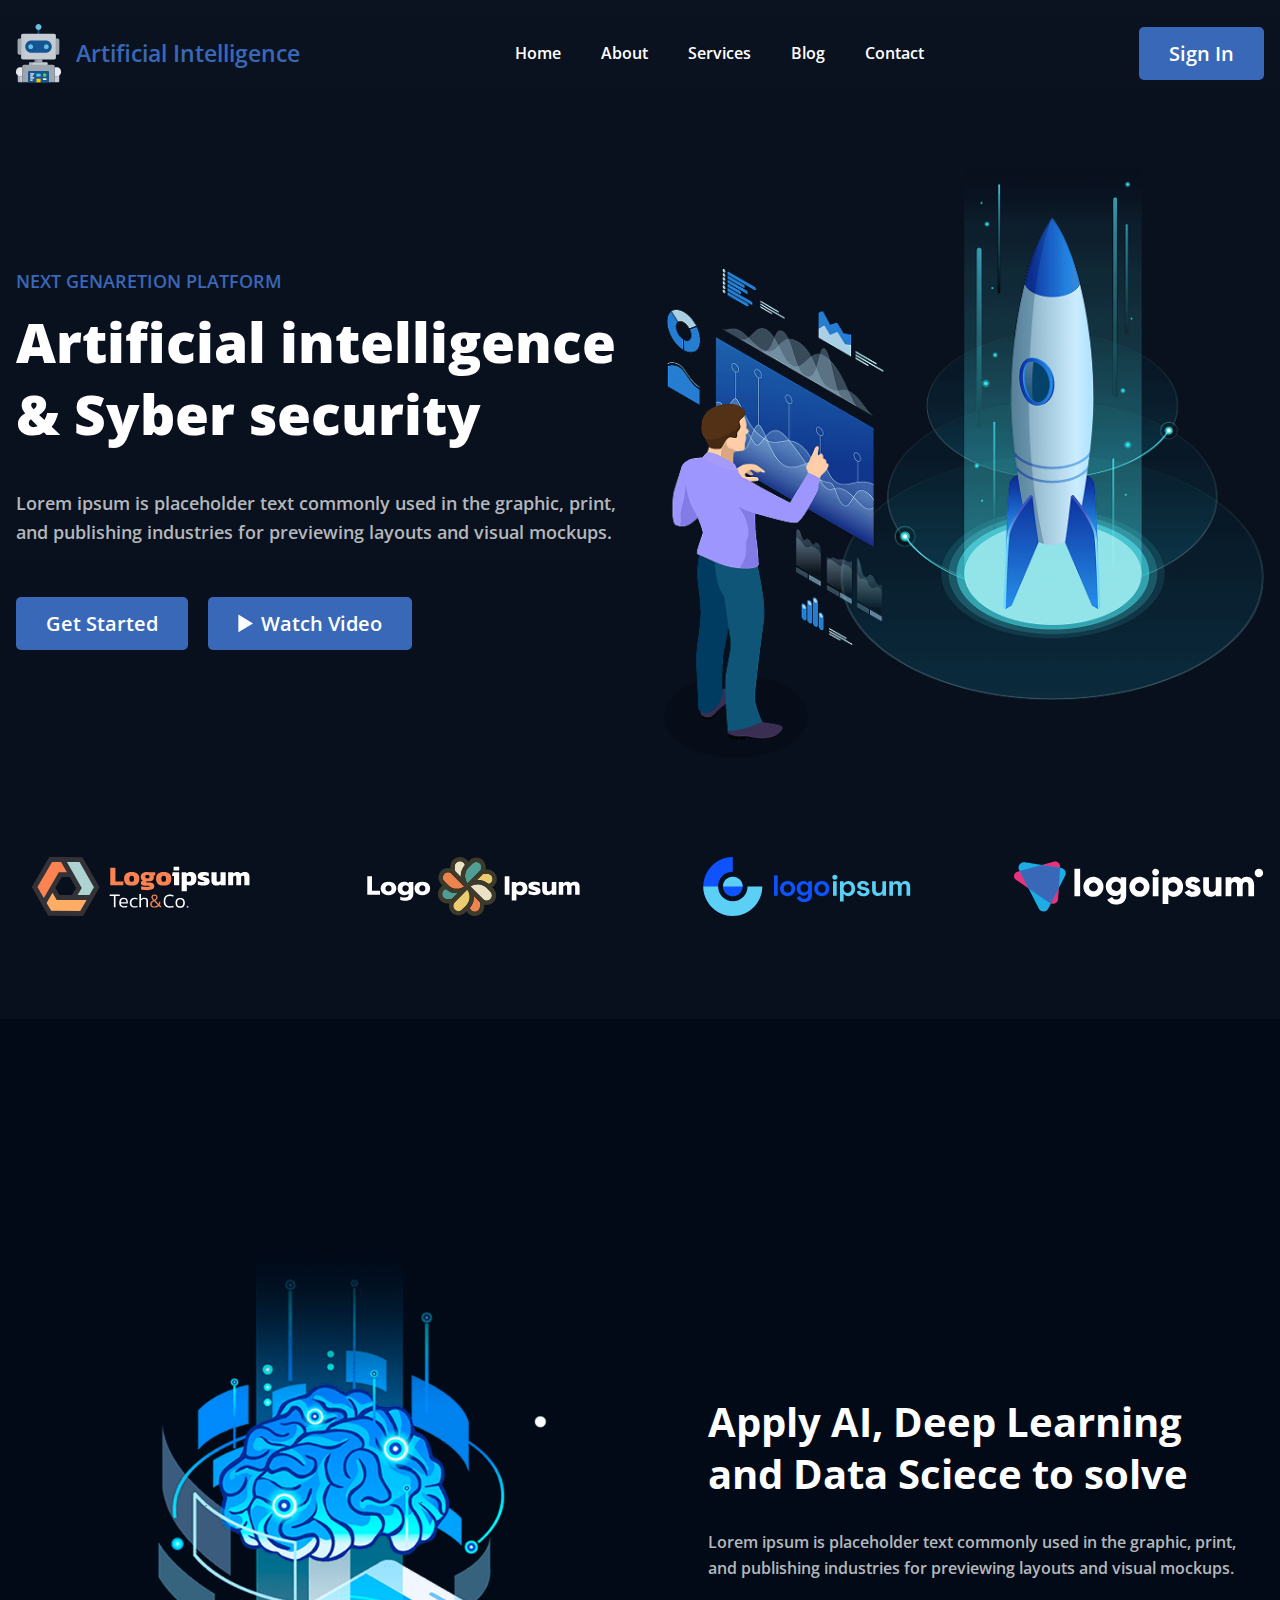
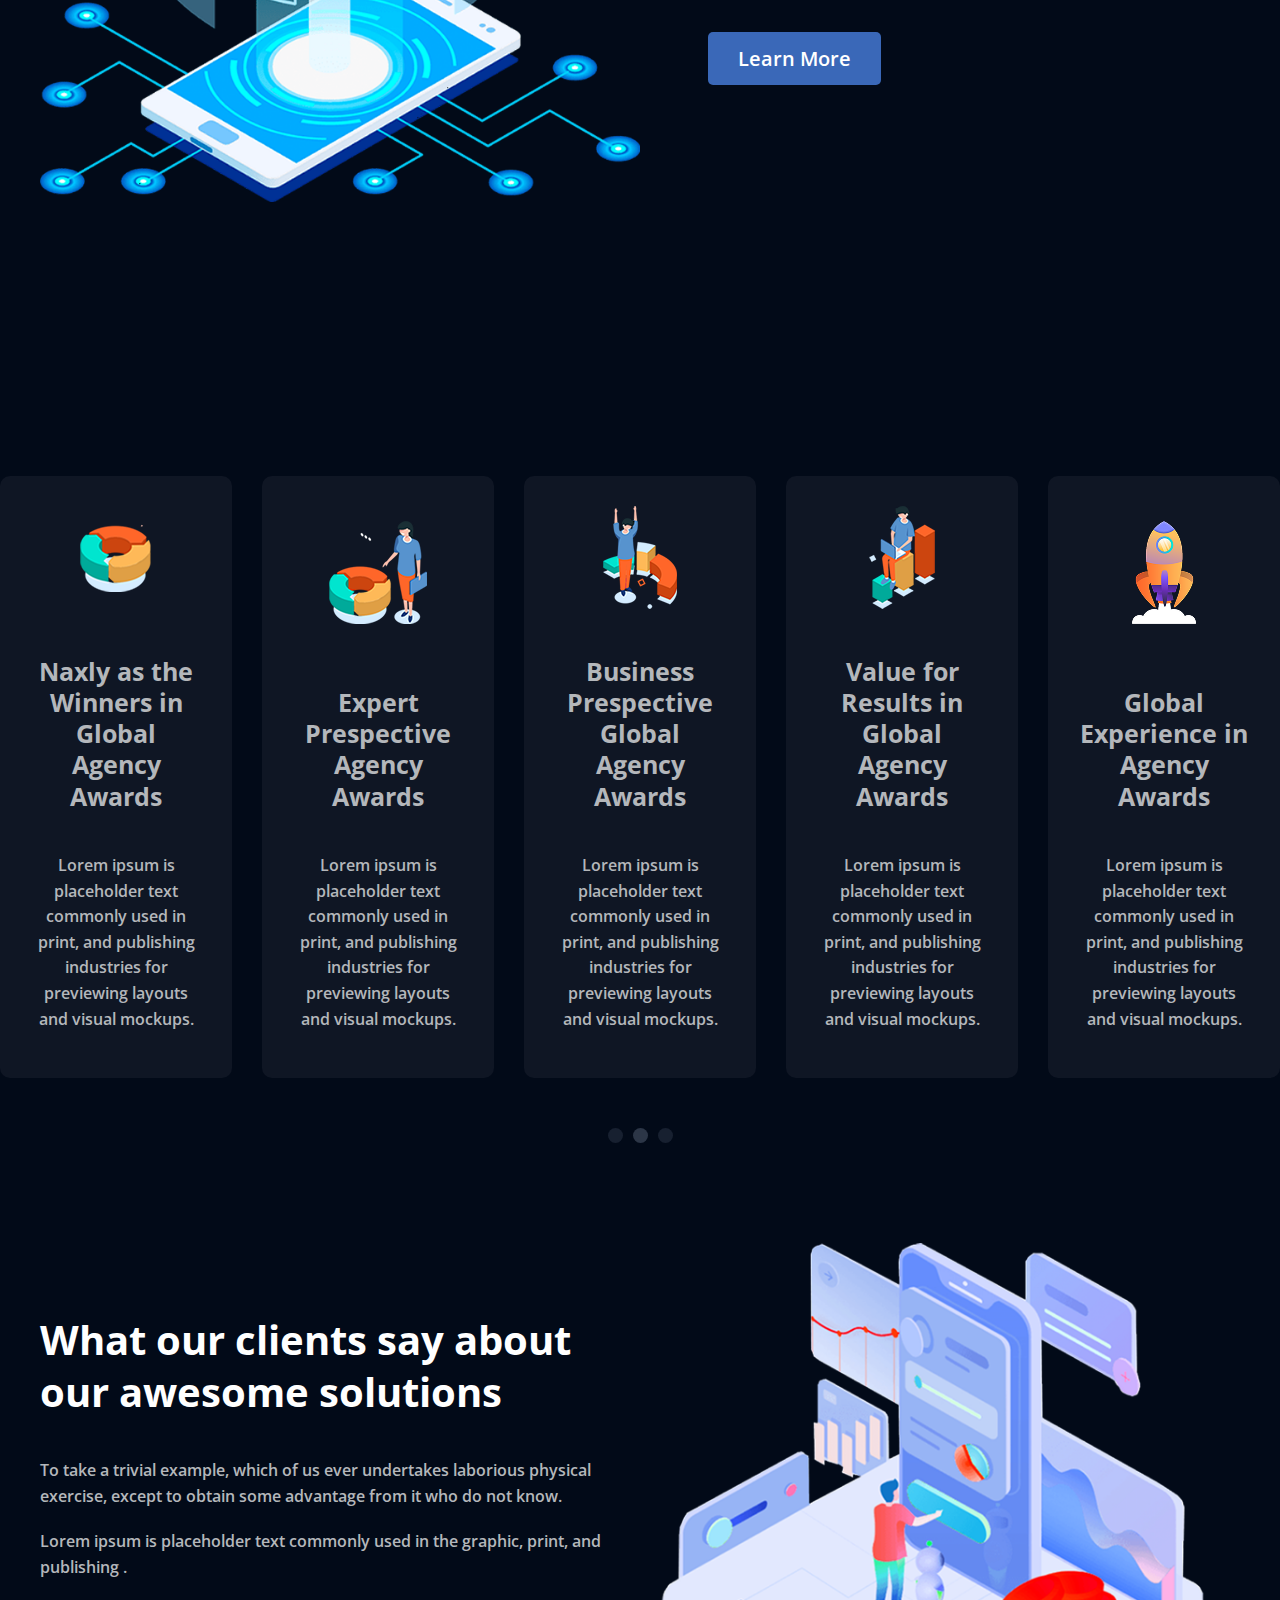
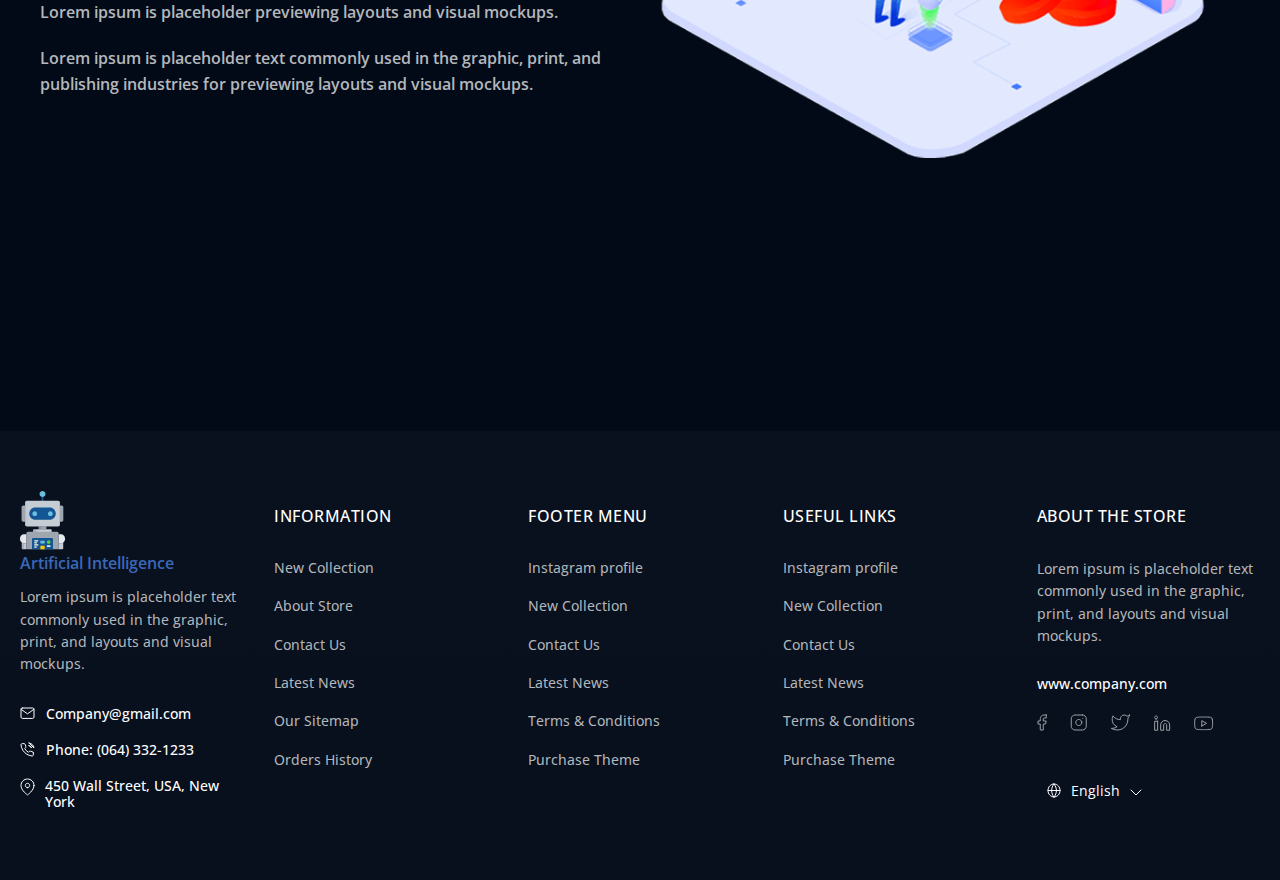
<file: index.html>
<!DOCTYPE html>
<html lang="en">
  <head>
    <meta charset="UTF-8" />
    <meta name="viewport" content="width=device-width, initial-scale=1.0" />
    <title>Artificial intelligence & Syber security</title>
    <link rel="stylesheet" href="css/style.css" />
  </head>
  <body>
    <nav>
      <div class="container">
        <div class="nav__logo">
          <img src="./svg/robotLogo.svg" alt="Robot Logo" />
          <h3>Artificial Intelligence</h3>
        </div>
        <div class="nav__menu">
          <button class="nav__mobile_btn">
            <svg viewBox="0 0 24 24" width="32" height="32">
              <path
                d="M7,0H4A4,4,0,0,0,0,4V7a4,4,0,0,0,4,4H7a4,4,0,0,0,4-4V4A4,4,0,0,0,7,0ZM9,7A2,2,0,0,1,7,9H4A2,2,0,0,1,2,7V4A2,2,0,0,1,4,2H7A2,2,0,0,1,9,4Z"
              />
              <path
                d="M20,0H17a4,4,0,0,0-4,4V7a4,4,0,0,0,4,4h3a4,4,0,0,0,4-4V4A4,4,0,0,0,20,0Zm2,7a2,2,0,0,1-2,2H17a2,2,0,0,1-2-2V4a2,2,0,0,1,2-2h3a2,2,0,0,1,2,2Z"
              />
              <path
                d="M7,13H4a4,4,0,0,0-4,4v3a4,4,0,0,0,4,4H7a4,4,0,0,0,4-4V17A4,4,0,0,0,7,13Zm2,7a2,2,0,0,1-2,2H4a2,2,0,0,1-2-2V17a2,2,0,0,1,2-2H7a2,2,0,0,1,2,2Z"
              />
              <path
                d="M20,13H17a4,4,0,0,0-4,4v3a4,4,0,0,0,4,4h3a4,4,0,0,0,4-4V17A4,4,0,0,0,20,13Zm2,7a2,2,0,0,1-2,2H17a2,2,0,0,1-2-2V17a2,2,0,0,1,2-2h3a2,2,0,0,1,2,2Z"
              />
            </svg>
          </button>
          <ul>
            <li>
              <a href="#">Home</a>
            </li>
            <li>
              <a href="#">About</a>
            </li>
            <li>
              <a href="#">Services</a>
            </li>
            <li>
              <a href="#">Blog</a>
            </li>
            <li>
              <a href="#">Contact</a>
            </li>
          </ul>
        </div>
        <div class="nav__sign_in">
          <button class="btn">Sign In</button>
        </div>
      </div>
    </nav>
    <header>
      <div class="container">
        <div class="header__content">
          <h4>Next genaretion platform</h4>
          <h1>Artificial intelligence & Syber security</h1>
          <p>
            Lorem ipsum is placeholder text commonly used in the graphic, print,
            and publishing industries for previewing layouts and visual mockups.
          </p>
          <div class="header__content-btns">
            <button class="btn">Get Started</button>
            <button class="btn">
              <svg viewBox="0 0 20 25" fill="none">
                <path
                  d="M20 12.5L0.500001 24.1913L0.500002 0.808657L20 12.5Z"
                  fill="white"
                />
              </svg>
              Watch Video
            </button>
          </div>
        </div>
        <div class="header__img">
          <img src="img/header-img.png" alt="header-img" />
        </div>
        <div class="header__partners">
          <div class="header__partners-item">
            <svg width="218" height="59" viewBox="0 0 218 59" fill="none">
              <path
                d="M17.9567 56.3024L11.9975 45.9807L20.743 30.8745L26.3004 40.501L59.1069 40.4833L49.7979 56.4449L17.9567 56.3024Z"
                fill="#FFAD64"
              />
              <path
                d="M64.9648 30.2346L59.0056 40.5562L41.5506 40.5356L47.1086 30.9094L30.6901 2.50696L49.1677 2.58803L64.9648 30.2346Z"
                fill="#ADD4D3"
              />
              <path
                d="M18.8748 2.45129H30.7932L39.5028 17.5783L28.3871 17.5779L11.9993 45.998L2.83063 29.9554L18.8748 2.45129Z"
                fill="#FB8351"
              />
              <path
                fill-rule="evenodd"
                clip-rule="evenodd"
                d="M32.2463 0.0616566L32.2108 0H17.4668L0 29.9431L11.99 50.9223L12.0047 50.8969L16.5374 58.7478L51.2023 58.9029L63.3759 38.0295H63.2949L67.792 30.2404L50.5939 0.142154L32.2463 0.0616566ZM43.6518 20.0302H43.7437L35.0767 4.97739L47.7413 5.03291L62.1375 30.2277L57.6314 38.0327L45.8226 38.0389L49.9399 30.9081L43.6518 20.0302ZM29.2438 4.90318L35.1536 15.1267L26.9712 15.1264L12.9627 39.4199L12.0072 41.0706L5.6619 29.9681L20.2831 4.90318H29.2438ZM23.5619 30.8543L29.8037 20.0297L37.9881 20.03L44.2772 30.9095L40.159 38.0421L27.7154 38.0488L23.5619 30.8543ZM14.8338 45.9906L17.2085 41.8725L20.7398 35.7729L24.8853 42.9535L37.327 42.9468L37.3069 42.9816L54.7996 43.0023L48.3932 53.987L19.3756 53.8572L14.8338 45.9906Z"
                fill="#333237"
              />
              <path
                d="M82.0711 50.3734V38.8959H77.829V37.6074H87.9388V38.8959H83.6965V50.3734H82.0711Z"
                fill="white"
              />
              <path
                d="M92.4557 50.5722C90.7773 50.5722 89.5219 50.1691 88.6893 49.363C87.8567 48.5569 87.4405 47.3146 87.4405 45.6362C87.4405 44.1297 87.7973 42.947 88.5109 42.0879C89.2377 41.2157 90.3809 40.7795 91.9403 40.7795C92.8653 40.7795 93.6252 40.9514 94.2199 41.2951C94.8278 41.6253 95.2772 42.0879 95.568 42.6826C95.8718 43.2641 96.0238 43.9249 96.0238 44.6649V46.4292H89.066C89.1188 47.1428 89.2708 47.7044 89.5218 48.1142C89.7862 48.5238 90.176 48.8211 90.6915 49.0062C91.22 49.1779 91.9139 49.2638 92.7728 49.2638C93.7375 49.2638 94.623 49.0987 95.4291 48.7683V50.037C95.0195 50.2088 94.5569 50.341 94.0415 50.4335C93.5393 50.526 93.0108 50.5722 92.4557 50.5722ZM89.066 45.2597H94.5767V44.4865C94.5767 43.72 94.3719 43.1319 93.9622 42.7223C93.5658 42.2994 92.905 42.0879 91.9799 42.0879C90.8566 42.0879 90.0902 42.3522 89.6804 42.8809C89.2708 43.4094 89.066 44.2024 89.066 45.2597Z"
                fill="white"
              />
              <path
                d="M102.847 50.5722C101.208 50.5722 99.992 50.1493 99.1992 49.3035C98.4062 48.4446 98.0097 47.2353 98.0097 45.6759C98.0097 44.024 98.459 42.795 99.3577 41.9889C100.256 41.1827 101.466 40.7795 102.985 40.7795C103.607 40.7795 104.122 40.8258 104.532 40.9184C104.941 40.9976 105.338 41.1298 105.721 41.3148V42.6033C105.007 42.2597 104.195 42.0879 103.283 42.0879C102.12 42.0879 101.221 42.3655 100.587 42.9206C99.9523 43.4623 99.6352 44.3808 99.6352 45.6759C99.6352 46.9181 99.9128 47.83 100.468 48.4115C101.023 48.9798 101.941 49.2638 103.223 49.2638C104.135 49.2638 104.974 49.0921 105.741 48.7485V50.0568C105.331 50.2287 104.888 50.3541 104.413 50.4335C103.95 50.526 103.428 50.5722 102.847 50.5722Z"
                fill="white"
              />
              <path
                d="M107.563 50.3734V37.0126H109.188V41.9883C109.625 41.6315 110.133 41.3408 110.715 41.1161C111.31 40.8913 111.997 40.779 112.776 40.779C113.913 40.779 114.765 41.0566 115.334 41.6117C115.902 42.1667 116.186 43.0389 116.186 44.2282V50.3734H114.561V44.2878C114.561 43.4684 114.376 42.9002 114.006 42.5829C113.649 42.2526 113.054 42.0874 112.221 42.0874C111.693 42.0874 111.144 42.2063 110.576 42.4442C110.021 42.6688 109.559 42.9663 109.188 43.3362V50.3734H107.563Z"
                fill="white"
              />
              <path
                d="M122.669 50.5721C121.347 50.5721 120.29 50.2813 119.497 49.6997C118.704 49.1183 118.308 48.3386 118.308 47.3606C118.308 46.462 118.585 45.6889 119.14 45.0413C119.695 44.3938 120.455 43.8189 121.42 43.3168C120.904 42.8014 120.468 42.319 120.112 41.8697C119.755 41.4204 119.576 40.8785 119.576 40.2442C119.576 39.4512 119.847 38.7838 120.389 38.2421C120.944 37.687 121.724 37.4095 122.728 37.4095C123.706 37.4095 124.466 37.6672 125.008 38.1825C125.549 38.6979 125.821 39.3851 125.821 40.2442C125.821 40.9578 125.629 41.5591 125.245 42.0481C124.862 42.5371 124.314 43.0326 123.6 43.5349L126.891 46.8849C127.115 46.3959 127.228 45.7748 127.228 45.0215V44.744H128.517V45.0215C128.517 45.537 128.457 46.0391 128.338 46.5281C128.22 47.0171 128.047 47.44 127.823 47.7968L129.607 49.6007L128.615 50.4927L127.029 48.9267C126.567 49.4949 125.966 49.9113 125.226 50.1756C124.486 50.4399 123.633 50.5721 122.669 50.5721ZM122.589 42.7419C123.211 42.3587 123.68 41.9953 123.997 41.6516C124.314 41.2948 124.473 40.8455 124.473 40.3037C124.473 39.8015 124.334 39.405 124.056 39.1143C123.792 38.8104 123.349 38.6584 122.728 38.6584C122.094 38.6584 121.631 38.817 121.341 39.1341C121.063 39.4512 120.924 39.8412 120.924 40.3037C120.924 40.7266 121.07 41.1164 121.36 41.4732C121.664 41.83 122.074 42.2529 122.589 42.7419ZM122.669 49.4024C123.435 49.4024 124.089 49.2901 124.631 49.0655C125.186 48.8275 125.655 48.4774 126.039 48.0149L122.411 44.3079C121.552 44.7044 120.911 45.1338 120.488 45.5964C120.079 46.0457 119.874 46.6206 119.874 47.3211C119.874 48.0082 120.138 48.5303 120.667 48.8871C121.195 49.2306 121.863 49.4024 122.669 49.4024Z"
                fill="#FB8351"
              />
              <path
                d="M78.4695 28.341V10.6649H83.6296V24.3885H91.5893V28.341H78.4695Z"
                fill="#FB8351"
              />
              <path
                d="M99.8905 28.6157C97.2922 28.6157 95.3708 28.0392 94.1266 26.8864C92.9007 25.7336 92.2877 24.0502 92.2877 21.8361C92.2877 19.6404 92.9098 17.9661 94.1541 16.8133C95.3984 15.6422 97.3105 15.0566 99.8905 15.0566C102.489 15.0566 104.41 15.6422 105.654 16.8133C106.917 17.9661 107.548 19.6404 107.548 21.8361C107.548 24.0502 106.926 25.7336 105.682 26.8864C104.438 28.0392 102.507 28.6157 99.8905 28.6157ZM99.8905 24.8553C100.732 24.8553 101.336 24.6175 101.702 24.1417C102.086 23.666 102.278 22.8974 102.278 21.8361C102.278 20.7932 102.086 20.0337 101.702 19.558C101.336 19.0639 100.732 18.8169 99.8905 18.8169C99.0671 18.8169 98.4724 19.0639 98.1064 19.558C97.7405 20.0337 97.5575 20.7932 97.5575 21.8361C97.5575 22.8974 97.7405 23.666 98.1064 24.1417C98.4724 24.6175 99.0671 24.8553 99.8905 24.8553Z"
                fill="#FB8351"
              />
              <path
                d="M115.191 33.1719C114.55 33.1719 113.855 33.1445 113.105 33.0895C112.354 33.053 111.641 32.9798 110.964 32.87C110.305 32.7603 109.756 32.6321 109.317 32.4857V29.192C109.811 29.3567 110.378 29.494 111.019 29.6037C111.677 29.7135 112.345 29.7959 113.022 29.8508C113.699 29.9056 114.321 29.9332 114.889 29.9332C115.859 29.9332 116.618 29.8782 117.167 29.7685C117.734 29.677 118.018 29.5031 118.018 29.2469C118.018 29.0274 117.926 28.881 117.743 28.8078C117.56 28.7528 117.213 28.7254 116.7 28.7254H113.269C111.934 28.7254 110.9 28.515 110.168 28.0941C109.454 27.655 109.097 27.0054 109.097 26.1454C109.097 24.9376 109.765 24.096 111.101 23.6203C110.351 23.2359 109.802 22.7511 109.454 22.1655C109.106 21.58 108.933 20.8389 108.933 19.9423C108.933 18.2588 109.5 17.0237 110.634 16.2368C111.787 15.4501 113.443 15.0566 115.602 15.0566C116.06 15.0566 116.572 15.0932 117.139 15.1664C117.707 15.2213 118.118 15.2763 118.374 15.3311H123.48L123.37 18.4601H121.641C121.97 18.881 122.135 19.3933 122.135 19.9972C122.135 21.333 121.741 22.3943 120.955 23.1811C120.186 23.9496 118.969 24.3339 117.304 24.3339C117.066 24.3339 116.81 24.3248 116.535 24.3064C116.261 24.2698 116.005 24.2424 115.767 24.224C115.364 24.2607 115.017 24.3339 114.724 24.4437C114.431 24.5534 114.285 24.7364 114.285 24.9926C114.285 25.1756 114.367 25.3037 114.532 25.3768C114.697 25.4318 114.925 25.4592 115.218 25.4592H118.21C119.546 25.4592 120.598 25.7703 121.366 26.3924C122.135 27.0146 122.519 27.9294 122.519 29.1372C122.519 30.418 121.924 31.4061 120.735 32.1014C119.546 32.8151 117.698 33.1719 115.191 33.1719ZM115.63 21.5068C116.435 21.5068 116.993 21.3695 117.304 21.0951C117.615 20.8206 117.771 20.3632 117.771 19.7227C117.771 19.0822 117.615 18.6156 117.304 18.3229C116.993 18.0302 116.435 17.8837 115.63 17.8837C114.88 17.8837 114.331 18.0302 113.983 18.3229C113.654 18.5974 113.489 19.0639 113.489 19.7227C113.489 20.3449 113.644 20.8023 113.955 21.0951C114.285 21.3695 114.843 21.5068 115.63 21.5068Z"
                fill="#FB8351"
              />
              <path
                d="M131.895 28.6157C129.296 28.6157 127.375 28.0392 126.13 26.8864C124.904 25.7336 124.291 24.0502 124.291 21.8361C124.291 19.6404 124.914 17.9661 126.158 16.8133C127.402 15.6422 129.315 15.0566 131.895 15.0566C134.493 15.0566 136.414 15.6422 137.658 16.8133C138.922 17.9661 139.552 19.6404 139.552 21.8361C139.552 24.0502 138.93 25.7336 137.686 26.8864C136.441 28.0392 134.511 28.6157 131.895 28.6157ZM131.895 24.8553C132.736 24.8553 133.34 24.6175 133.706 24.1417C134.09 23.666 134.283 22.8974 134.283 21.8361C134.283 20.7932 134.09 20.0337 133.706 19.558C133.34 19.0639 132.736 18.8169 131.895 18.8169C131.072 18.8169 130.476 19.0639 130.11 19.558C129.744 20.0337 129.562 20.7932 129.562 21.8361C129.562 22.8974 129.744 23.666 130.11 24.1417C130.476 24.6175 131.072 24.8553 131.895 24.8553Z"
                fill="#FB8351"
              />
              <path
                d="M141.82 13.6014V9.86853H147.392V13.6014H141.82ZM142.231 28.3406V19.0909H140.339L140.777 15.3306H147.392V28.3406H142.231Z"
                fill="white"
              />
              <path
                d="M149.867 34.2697V15.3311H154.342L154.588 16.374C155.118 15.9532 155.695 15.633 156.317 15.4135C156.958 15.1755 157.698 15.0566 158.541 15.0566C160.48 15.0566 161.972 15.5506 163.015 16.5387C164.075 17.5085 164.606 19.1646 164.606 21.5067C164.606 23.8307 164.048 25.5963 162.932 26.8041C161.816 28.0118 160.279 28.6155 158.321 28.6155C157.022 28.6155 155.924 28.3686 155.027 27.8745V34.2697H149.867ZM157.003 24.8553C157.754 24.8553 158.331 24.59 158.733 24.0593C159.136 23.5287 159.337 22.7053 159.337 21.589C159.337 20.5095 159.144 19.7776 158.76 19.3933C158.394 19.009 157.827 18.8169 157.058 18.8169C156.29 18.8169 155.613 19.0731 155.027 19.5854V24.1966C155.321 24.4161 155.613 24.5808 155.906 24.6906C156.198 24.8003 156.564 24.8553 157.003 24.8553Z"
                fill="white"
              />
              <path
                d="M171.483 28.6155C170.367 28.6155 169.315 28.5333 168.327 28.3686C167.357 28.2222 166.589 28.0301 166.021 27.7921V24.0867C166.661 24.3796 167.421 24.6082 168.299 24.7729C169.196 24.9376 169.956 25.02 170.576 25.02C171.236 25.02 171.73 25.0017 172.059 24.965C172.408 24.9285 172.58 24.7729 172.58 24.4985C172.58 24.1875 172.279 23.9496 171.675 23.7848C171.072 23.6201 170.312 23.3822 169.398 23.0712C168.207 22.6503 167.319 22.1564 166.734 21.589C166.149 21.0218 165.857 20.1985 165.857 19.1187C165.857 17.8197 166.369 16.8224 167.394 16.1271C168.418 15.4135 170.028 15.0566 172.223 15.0566C173.066 15.0566 173.935 15.1206 174.831 15.2487C175.727 15.3768 176.432 15.5232 176.945 15.6879V19.311C176.395 19.0731 175.792 18.8992 175.134 18.7895C174.493 18.6796 173.908 18.6248 173.377 18.6248C172.792 18.6248 172.269 18.6522 171.812 18.7071C171.354 18.7619 171.126 18.9175 171.126 19.1737C171.126 19.4664 171.383 19.6769 171.895 19.805C172.425 19.9331 173.13 20.1344 174.008 20.4088C174.997 20.7016 175.764 21.0218 176.314 21.3695C176.881 21.7172 177.275 22.1379 177.494 22.6321C177.731 23.1262 177.851 23.739 177.851 24.4711C177.851 25.7886 177.31 26.8132 176.231 27.5451C175.169 28.2587 173.586 28.6155 171.483 28.6155Z"
                fill="white"
              />
              <path
                d="M184.501 28.6151C182.982 28.6151 181.793 28.1852 180.933 27.3252C180.074 26.4651 179.644 25.2026 179.644 23.5374V15.3307H184.803V23.1258C184.803 24.2601 185.38 24.8275 186.532 24.8275C186.953 24.8275 187.365 24.736 187.768 24.553C188.17 24.37 188.49 24.1413 188.728 23.8668V15.3307H193.888V28.3407H189.058L188.921 27.3526C188.409 27.7185 187.776 28.0205 187.027 28.2583C186.295 28.4962 185.453 28.6151 184.501 28.6151Z"
                fill="white"
              />
              <path
                d="M196.346 28.3411V15.3311H201.121L201.258 16.374C201.826 15.9898 202.457 15.6788 203.152 15.4409C203.866 15.1847 204.644 15.0566 205.486 15.0566C206.326 15.0566 206.986 15.1755 207.461 15.4135C207.938 15.6512 208.322 15.9989 208.614 16.4563C209.199 16.0356 209.859 15.697 210.591 15.4409C211.34 15.1847 212.219 15.0566 213.226 15.0566C214.744 15.0566 215.86 15.4591 216.574 16.2642C217.288 17.0511 217.644 18.2588 217.644 19.8873V28.3411H212.566V20.4912C212.566 19.9056 212.448 19.494 212.21 19.256C211.973 18.9998 211.579 18.8718 211.029 18.8718C210.316 18.8718 209.73 19.128 209.274 19.6403C209.309 19.8782 209.328 20.107 209.328 20.3265C209.328 20.5277 209.328 20.7565 209.328 21.0127V28.3411H204.552V20.4088C204.552 19.8782 204.461 19.494 204.278 19.256C204.094 18.9998 203.747 18.8718 203.235 18.8718C202.887 18.8718 202.548 18.9633 202.219 19.1463C201.889 19.3293 201.596 19.5488 201.341 19.805V28.3411H196.346Z"
                fill="white"
              />
              <path
                d="M138.011 50.736C136.636 50.736 135.493 50.4782 134.581 49.9628C133.683 49.4342 133.01 48.7007 132.56 47.7624C132.11 46.811 131.886 45.7009 131.886 44.4322C131.886 43.0446 132.098 41.8353 132.52 40.8046C132.943 39.7738 133.603 38.9808 134.503 38.4258C135.402 37.8576 136.563 37.5734 137.991 37.5734C138.731 37.5734 139.398 37.6262 139.993 37.732C140.601 37.8378 141.169 37.983 141.699 38.1682V39.5954C141.169 39.3972 140.608 39.2452 140.013 39.1394C139.418 39.0205 138.791 38.961 138.131 38.961C136.98 38.961 136.068 39.1791 135.395 39.6152C134.721 40.0513 134.238 40.679 133.947 41.4984C133.656 42.3177 133.511 43.2957 133.511 44.4322C133.511 46.0048 133.882 47.2206 134.621 48.0797C135.375 48.9255 136.558 49.3484 138.169 49.3484C138.764 49.3484 139.365 49.302 139.973 49.2095C140.594 49.117 141.169 48.9717 141.699 48.7735V50.2206C141.182 50.3791 140.621 50.5046 140.013 50.5972C139.418 50.6897 138.751 50.736 138.011 50.736Z"
                fill="white"
              />
              <path
                d="M148.373 50.7354C146.734 50.7354 145.538 50.3191 144.785 49.4866C144.045 48.6408 143.676 47.4249 143.676 45.8391C143.676 44.2664 144.053 43.0572 144.805 42.2114C145.558 41.3656 146.749 40.9427 148.373 40.9427C149.999 40.9427 151.189 41.3656 151.941 42.2114C152.695 43.0572 153.071 44.2664 153.071 45.8391C153.071 47.4249 152.702 48.6408 151.961 49.4866C151.222 50.3191 150.026 50.7354 148.373 50.7354ZM148.373 49.3478C149.496 49.3478 150.29 49.0702 150.752 48.5152C151.215 47.947 151.446 47.0549 151.446 45.8391C151.446 44.6232 151.209 43.7379 150.732 43.1828C150.27 42.6145 149.483 42.3303 148.373 42.3303C147.264 42.3303 146.47 42.6145 145.995 43.1828C145.533 43.7379 145.301 44.6232 145.301 45.8391C145.301 47.0549 145.533 47.947 145.995 48.5152C146.458 49.0702 147.25 49.3478 148.373 49.3478Z"
                fill="white"
              />
              <path
                d="M155.058 50.5376V49.1699H156.525V50.5376H155.058Z"
                fill="white"
              />
            </svg>
          </div>
          <div class="header__partners-item">
            <svg width="213" height="59" viewBox="0 0 213 59" fill="none">
              <path
                fill-rule="evenodd"
                clip-rule="evenodd"
                d="M105.236 6.43504C107.289 4.38233 110.617 4.38233 112.67 6.43504C114.722 8.48789 114.722 11.8161 112.67 13.869L100.154 26.3845C96.5608 21.5687 96.9512 14.7197 101.325 10.3456L105.236 6.43504Z"
                fill="#4F9E91"
              />
              <path
                fill-rule="evenodd"
                clip-rule="evenodd"
                d="M123.127 34.6719C125.181 36.7246 125.181 40.053 123.127 42.1057C121.076 44.1586 117.747 44.1586 115.694 42.1057L103.179 29.5904C107.994 25.9971 114.843 26.3873 119.217 30.7613L123.127 34.6719Z"
                fill="#EBE1C5"
              />
              <path
                fill-rule="evenodd"
                clip-rule="evenodd"
                d="M94.8906 52.5645C92.8379 54.6173 89.5095 54.6173 87.4568 52.5645C85.4039 50.5116 85.4039 47.1834 87.4568 45.1305L99.9721 32.6152C103.565 37.4309 103.175 44.28 98.8012 48.6539L94.8906 52.5645Z"
                fill="#EBCC6E"
              />
              <path
                fill-rule="evenodd"
                clip-rule="evenodd"
                d="M76.9986 24.3266C74.9458 22.2738 74.9458 18.9455 76.9986 16.8927C79.0515 14.8398 82.3797 14.8398 84.4326 16.8927L96.9481 29.4082C92.1323 33.0015 85.2831 32.6111 80.9092 28.2372L76.9986 24.3266Z"
                fill="#ED834E"
              />
              <path
                fill-rule="evenodd"
                clip-rule="evenodd"
                d="M102.439 51.0315C105.466 47.666 106.873 43.3595 106.659 39.1195L112.67 45.1302C112.685 45.1451 112.7 45.16 112.715 45.175V49.4662C112.715 52.3693 110.362 54.7227 107.458 54.7227C105.1 54.7227 103.105 53.1701 102.439 51.0315Z"
                fill="#ED834E"
              />
              <path
                fill-rule="evenodd"
                clip-rule="evenodd"
                d="M78.5315 31.8751C81.8968 34.9022 86.2033 36.3091 90.4433 36.0956L84.4328 42.1063C84.4177 42.1212 84.4028 42.1363 84.388 42.1512H80.0968C77.1937 42.1514 74.8402 39.7978 74.8402 36.8947C74.8402 34.5368 76.3928 32.5414 78.5315 31.8751Z"
                fill="#4F9E91"
              />
              <path
                fill-rule="evenodd"
                clip-rule="evenodd"
                d="M121.595 27.1248C118.23 24.0977 113.923 22.6908 109.683 22.9041L115.694 16.8936C115.709 16.8787 115.724 16.8636 115.739 16.8485H120.03C122.934 16.8485 125.287 19.2021 125.287 22.1052C125.287 24.4632 123.734 26.4585 121.595 27.1248Z"
                fill="#EBCC6E"
              />
              <path
                fill-rule="evenodd"
                clip-rule="evenodd"
                d="M97.6878 7.96787C94.6607 11.3332 93.254 15.6397 93.4673 19.8798L87.4568 13.8692C87.4417 13.8543 87.4268 13.8393 87.4117 13.8244V9.53318C87.4117 6.63007 89.7651 4.27649 92.6682 4.27649C95.0262 4.27649 97.0216 5.82922 97.6878 7.96787Z"
                fill="#EBE1C5"
              />
              <path
                fill-rule="evenodd"
                clip-rule="evenodd"
                d="M92.6684 0C87.4033 0 83.135 4.26828 83.135 9.5334V11.3876C79.9674 10.56 76.4569 11.3872 73.9747 13.8694C70.2516 17.5925 70.2516 23.6287 73.9747 27.3517L75.2857 28.6628C72.4607 30.3174 70.5634 33.3846 70.5634 36.8949C70.5634 42.16 74.8317 46.4283 80.0968 46.4283H81.9509C81.1233 49.5959 81.9504 53.1064 84.4327 55.5885C88.1558 59.3115 94.192 59.3115 97.915 55.5885L101.825 51.678C105.275 48.2284 106.886 43.6363 106.659 39.1196L112.67 45.1303C116.393 48.8533 122.429 48.8533 126.152 45.1303C129.876 41.4072 129.876 35.371 126.152 31.6481L124.842 30.3372C127.666 28.6826 129.563 25.6154 129.563 22.1051C129.563 16.84 125.294 12.5717 120.03 12.5717H118.176C119.003 9.40397 118.176 5.89349 115.694 3.41122C111.971 -0.31182 105.935 -0.31182 102.212 3.41122L98.3011 7.32183C94.8514 10.7715 93.2403 15.3634 93.4676 19.8801L87.457 13.8694C87.4419 13.8545 87.4269 13.8395 87.4119 13.8246V9.5334C87.4119 6.63029 89.7653 4.27686 92.6684 4.27686C95.0264 4.27686 97.0217 5.82944 97.688 7.96809C97.8854 7.74858 98.0897 7.53306 98.301 7.32183L100.901 4.72225C99.2459 1.89724 96.1787 0 92.6684 0ZM115.739 16.8486C115.724 16.8635 115.709 16.8786 115.694 16.8935L109.683 22.904C113.924 22.6907 118.23 24.0975 121.595 27.1247C123.734 26.4584 125.287 24.463 125.287 22.1051C125.287 19.202 122.934 16.8486 120.03 16.8486H115.739ZM84.3878 42.1514C84.4027 42.1363 84.4176 42.1213 84.4327 42.1063L90.4432 36.0957C86.2032 36.3091 81.8969 34.9022 78.5315 31.8753C76.3929 32.5416 74.8402 34.5369 74.8402 36.8949C74.8402 39.798 77.1937 42.1514 80.0968 42.1514H84.3878ZM78.3676 31.7259C78.2045 31.5752 78.0437 31.4206 77.8853 31.2622V31.2623C78.0437 31.4208 78.2045 31.5752 78.3676 31.7259ZM107.458 59C103.948 59 100.881 57.1026 99.2261 54.2776L101.825 51.678C102.037 51.4668 102.241 51.2513 102.439 51.0318C103.105 53.1704 105.1 54.7231 107.458 54.7231C110.361 54.7231 112.715 52.3697 112.715 49.4666V45.1754C113.947 46.3912 115.427 47.2035 116.992 47.6123V49.4666C116.992 54.7317 112.723 59 107.458 59ZM112.67 6.43533C110.617 4.38262 107.289 4.38262 105.236 6.43533L101.325 10.3459C96.9513 14.72 96.561 21.569 100.154 26.3848L112.67 13.8693C114.723 11.8164 114.723 8.48819 112.67 6.43533ZM123.127 42.1062C125.181 40.0533 125.181 36.7251 123.127 34.6722L119.217 30.7616C114.843 26.3877 107.994 25.9974 103.178 29.5907L115.694 42.1062C117.747 44.159 121.076 44.159 123.127 42.1062ZM94.8908 52.5644C92.8379 54.6172 89.5097 54.6172 87.4568 52.5644C85.4041 50.5115 85.4041 47.1833 87.4568 45.1304L99.9723 32.6149C103.566 37.4307 103.175 44.2799 98.8014 48.6538L94.8908 52.5644ZM76.9988 16.8935C74.9461 18.9464 74.9461 22.2746 76.9988 24.3275L80.9094 28.2381C85.2834 32.612 92.1325 33.0023 96.9482 29.409L84.4327 16.8935C82.3799 14.8408 79.0516 14.8408 76.9988 16.8935Z"
                fill="#3D3A2C"
              />
              <path
                d="M0 19.2781H4.67521V33.8057H12.705V37.7414H0V19.2781Z"
                fill="white"
              />
              <path
                d="M21.1937 38.1376C19.6265 38.1376 18.2529 37.8558 17.0731 37.2923C15.8933 36.7112 14.9776 35.9187 14.326 34.9151C13.6922 33.8937 13.3752 32.7228 13.3752 31.402C13.3752 30.0813 13.6922 28.9191 14.326 27.9155C14.9776 26.8941 15.8933 26.1016 17.0731 25.5382C18.2529 24.957 19.6265 24.6665 21.1937 24.6665C22.761 24.6665 24.1344 24.957 25.3142 25.5382C26.4941 26.1016 27.401 26.8941 28.0348 27.9155C28.6864 28.9191 29.0121 30.0813 29.0121 31.402C29.0121 32.7228 28.6864 33.8937 28.0348 34.9151C27.401 35.9187 26.4941 36.7112 25.3142 37.2923C24.1344 37.8558 22.761 38.1376 21.1937 38.1376ZM21.1937 34.5188C22.127 34.5188 22.8666 34.2459 23.4124 33.7001C23.976 33.1365 24.2576 32.3706 24.2576 31.402C24.2576 30.4335 23.976 29.6763 23.4124 29.1305C22.8666 28.5669 22.127 28.2853 21.1937 28.2853C20.2603 28.2853 19.512 28.5669 18.9486 29.1305C18.4026 29.6763 18.1297 30.4335 18.1297 31.402C18.1297 32.3706 18.4026 33.1365 18.9486 33.7001C19.512 34.2459 20.2603 34.5188 21.1937 34.5188Z"
                fill="white"
              />
              <path
                d="M37.7443 43.8166C36.899 43.8166 36.0449 43.7373 35.1821 43.5789C34.3369 43.4203 33.606 43.2091 32.9898 42.9449V39.7224C34.3808 40.321 35.9657 40.6204 37.7443 40.6204C39.0297 40.6204 39.9542 40.3562 40.5176 39.828C41.0988 39.2998 41.3893 38.525 41.3893 37.5036V36.7376C40.8787 37.1779 40.2447 37.5212 39.4875 37.7678C38.7479 38.0144 37.9555 38.1376 37.1103 38.1376C35.772 38.1376 34.5922 37.8558 33.5708 37.2923C32.5496 36.7288 31.7483 35.9363 31.1672 34.9151C30.6036 33.8937 30.322 32.7228 30.322 31.402C30.322 30.0637 30.6036 28.8839 31.1672 27.8626C31.7307 26.8412 32.5231 26.0576 33.5445 25.5117C34.5657 24.9483 35.7368 24.6665 37.0575 24.6665C38.8713 24.6665 40.3679 25.2212 41.5478 26.3306V25.0626H46.0382V36.8697C46.0382 39.0708 45.3602 40.779 44.0043 41.994C42.6661 43.2091 40.5793 43.8166 37.7443 43.8166ZM38.2725 34.5453C38.9945 34.5453 39.6372 34.3604 40.2007 33.9906C40.7642 33.6208 41.1604 33.1278 41.3893 32.5114V30.2927C41.1428 29.6763 40.7378 29.192 40.1743 28.8398C39.6107 28.4702 38.9769 28.2853 38.2725 28.2853C37.3217 28.2853 36.5556 28.5669 35.9745 29.1305C35.3933 29.6763 35.1028 30.4246 35.1028 31.3756C35.1028 32.3441 35.3933 33.1189 35.9745 33.7001C36.5556 34.2635 37.3217 34.5453 38.2725 34.5453Z"
                fill="white"
              />
              <path
                d="M55.0361 38.1376C53.4689 38.1376 52.0955 37.8558 50.9156 37.2923C49.7358 36.7112 48.82 35.9187 48.1686 34.9151C47.5346 33.8937 47.2176 32.7228 47.2176 31.402C47.2176 30.0813 47.5346 28.9191 48.1686 27.9155C48.82 26.8941 49.7358 26.1016 50.9156 25.5382C52.0955 24.957 53.4689 24.6665 55.0361 24.6665C56.6034 24.6665 57.9768 24.957 59.1567 25.5382C60.3365 26.1016 61.2434 26.8941 61.8774 27.9155C62.5288 28.9191 62.8547 30.0813 62.8547 31.402C62.8547 32.7228 62.5288 33.8937 61.8774 34.9151C61.2434 35.9187 60.3365 36.7112 59.1567 37.2923C57.9768 37.8558 56.6034 38.1376 55.0361 38.1376ZM55.0361 34.5188C55.9694 34.5188 56.709 34.2459 57.255 33.7001C57.8184 33.1365 58.1002 32.3706 58.1002 31.402C58.1002 30.4335 57.8184 29.6763 57.255 29.1305C56.709 28.5669 55.9694 28.2853 55.0361 28.2853C54.1029 28.2853 53.3544 28.5669 52.791 29.1305C52.245 29.6763 51.9721 30.4335 51.9721 31.402C51.9721 32.3706 52.245 33.1365 52.791 33.7001C53.3544 34.2459 54.1029 34.5188 55.0361 34.5188Z"
                fill="white"
              />
              <path
                d="M137.418 19.2781H142.094V37.7414H137.418V19.2781Z"
                fill="white"
              />
              <path
                d="M144.461 25.0626H148.952V26.3306C150.131 25.2212 151.627 24.6665 153.441 24.6665C154.762 24.6665 155.933 24.9483 156.954 25.5117C157.976 26.0576 158.768 26.8412 159.331 27.8626C159.895 28.8663 160.177 30.0374 160.177 31.3756C160.177 32.6963 159.895 33.8761 159.331 34.9151C158.768 35.9363 157.976 36.7288 156.954 37.2923C155.951 37.8558 154.78 38.1376 153.441 38.1376C152.596 38.1376 151.786 38.0055 151.012 37.7413C150.255 37.4949 149.62 37.1514 149.11 36.7112V43.5259H144.461V25.0626ZM152.227 34.5188C153.178 34.5188 153.944 34.2372 154.524 33.6736C155.105 33.1102 155.397 32.3441 155.397 31.3756C155.397 30.407 155.105 29.65 154.524 29.104C153.944 28.5406 153.178 28.2588 152.227 28.2588C151.522 28.2588 150.888 28.4437 150.324 28.8135C149.761 29.1657 149.357 29.65 149.11 30.2662V32.5114C149.357 33.1278 149.761 33.6208 150.324 33.9906C150.888 34.3428 151.522 34.5188 152.227 34.5188Z"
                fill="white"
              />
              <path
                d="M167.107 38.1376C166.087 38.1376 165.022 38.032 163.912 37.8206C162.803 37.6269 161.921 37.3452 161.27 36.9754V33.568C161.992 33.9906 162.855 34.3428 163.859 34.6246C164.88 34.8886 165.813 35.0207 166.659 35.0207C167.274 35.0207 167.724 34.9766 168.005 34.8886C168.288 34.8006 168.428 34.6246 168.428 34.3604C168.428 34.149 168.332 33.9817 168.138 33.8585C167.962 33.7177 167.627 33.5767 167.134 33.4359C166.659 33.2775 166.104 33.1102 165.47 32.934C164.396 32.617 163.551 32.2913 162.934 31.9567C162.318 31.6221 161.861 31.1995 161.56 30.6888C161.261 30.1782 161.112 29.5355 161.112 28.7607C161.112 27.3871 161.649 26.3658 162.723 25.6966C163.815 25.0098 165.303 24.6665 167.187 24.6665C168.103 24.6665 169.063 24.7634 170.066 24.957C171.088 25.1508 171.853 25.4061 172.364 25.7231V29.0777C171.836 28.7255 171.131 28.4348 170.251 28.206C169.388 27.977 168.578 27.8626 167.82 27.8626C167.223 27.8626 166.755 27.9242 166.421 28.0474C166.087 28.1532 165.92 28.3468 165.92 28.6286C165.92 28.8928 166.087 29.0953 166.421 29.2361C166.755 29.3769 167.354 29.5531 168.217 29.7643C168.78 29.9053 169.018 29.9668 168.93 29.9492C170.057 30.2486 170.928 30.5832 171.545 30.953C172.162 31.3228 172.592 31.763 172.839 32.2737C173.104 32.7667 173.236 33.4007 173.236 34.1755C173.236 35.3905 172.708 36.359 171.651 37.081C170.612 37.7854 169.097 38.1376 167.107 38.1376Z"
                fill="white"
              />
              <path
                d="M180.176 38.1378C178.434 38.1378 177.122 37.6535 176.242 36.6851C175.379 35.7165 174.947 34.4399 174.947 32.8551V25.0629H179.596V32.3267C179.596 33.7883 180.256 34.519 181.577 34.519C182.176 34.519 182.722 34.3782 183.215 34.0964C183.707 33.8146 184.112 33.4009 184.429 32.8551V25.0629H189.078V37.7415H184.589V36.3681C184.043 36.9491 183.382 37.3893 182.607 37.6887C181.833 37.9881 181.022 38.1378 180.176 38.1378Z"
                fill="white"
              />
              <path
                d="M191.458 25.0626H195.764V26.4362C196.292 25.8728 196.9 25.4413 197.587 25.1419C198.273 24.8249 199.004 24.6665 199.779 24.6665C200.73 24.6665 201.487 24.8073 202.051 25.0891C202.632 25.3709 203.098 25.7935 203.45 26.357C203.978 25.8287 204.622 25.4148 205.379 25.1156C206.137 24.8162 206.903 24.6665 207.677 24.6665C209.35 24.6665 210.539 25.098 211.243 25.9608C211.947 26.806 212.299 28.0298 212.299 29.6322V37.7413H207.861V30.2927C207.861 29.5883 207.73 29.0777 207.465 28.7607C207.202 28.4437 206.761 28.2853 206.146 28.2853C205.353 28.2853 204.709 28.5669 204.217 29.1305C204.234 29.4297 204.243 29.8877 204.243 30.5039V37.7413H199.806V30.1078C199.806 29.4562 199.692 28.9895 199.462 28.7079C199.233 28.4261 198.828 28.2853 198.248 28.2853C197.349 28.2853 196.575 28.787 195.923 29.7908V37.7413H191.458V25.0626Z"
                fill="white"
              />
            </svg>
          </div>
          <div class="header__partners-item">
            <svg width="207" height="59" viewBox="0 0 207 59" fill="none">
              <path
                d="M29.5 0C25.6261 0 21.7899 0.763123 18.2108 2.24554C14.6317 3.72813 11.3797 5.90101 8.6403 8.6403C5.90101 11.3797 3.72813 14.6317 2.24554 18.2108C0.763123 21.7899 0 25.6261 0 29.5C0 33.3739 0.763123 37.2101 2.24554 40.7892C3.72813 44.3683 5.90101 47.6203 8.6403 50.3597C11.3797 53.099 14.6317 55.2719 18.2108 56.7545C21.7899 58.2369 25.6261 59 29.5 59V44.25C27.5629 44.25 25.6449 43.8685 23.8554 43.1271C22.0658 42.3859 20.4398 41.2995 19.0702 39.9298C17.7005 38.5602 16.6141 36.9342 15.8729 35.1446C15.1315 33.3551 14.75 31.4371 14.75 29.5C14.75 27.5629 15.1315 25.6449 15.8729 23.8554C16.6141 22.0658 17.7005 20.4398 19.0702 19.0702C20.4398 17.7005 22.0658 16.6141 23.8554 15.8729C25.6449 15.1315 27.5629 14.75 29.5 14.75V0Z"
                fill="#0F52FF"
              />
              <path
                d="M29.5 39.3333C34.9308 39.3333 39.3333 34.9307 39.3333 29.5C39.3333 24.0692 34.9308 19.6666 29.5 19.6666C24.0692 19.6666 19.6667 24.0692 19.6667 29.5C19.6667 34.9307 24.0692 39.3333 29.5 39.3333Z"
                fill="#0F52FF"
              />
              <path
                d="M0 29.5C0 33.3739 0.763123 37.2101 2.24554 40.7892C3.72813 44.3683 5.90101 47.6203 8.6403 50.3597C11.3797 53.099 14.6317 55.2719 18.2108 56.7545C21.7899 58.2369 25.6261 59 29.5 59C33.3739 59 37.2101 58.2369 40.7892 56.7545C44.3683 55.2719 47.6203 53.099 50.3597 50.3597C53.099 47.6203 55.2719 44.3683 56.7545 40.7892C58.2369 37.2101 59 33.3739 59 29.5H44.25C44.25 31.4371 43.8685 33.3551 43.1271 35.1446C42.3859 36.9342 41.2995 38.5602 39.9298 39.9298C38.5602 41.2995 36.9342 42.3859 35.1446 43.1271C33.3551 43.8685 31.4371 44.25 29.5 44.25C27.5629 44.25 25.6449 43.8685 23.8554 43.1271C22.0658 42.3859 20.4398 41.2995 19.0702 39.9298C17.7005 38.5602 16.6141 36.9342 15.8729 35.1446C15.1315 33.3551 14.75 31.4371 14.75 29.5H0Z"
                fill="#5BD0F4"
              />
              <path
                d="M39.3334 29.5001C39.3334 26.8921 38.2974 24.391 36.4534 22.5468C34.6092 20.7027 32.1081 19.6666 29.5001 19.6666C26.8921 19.6666 24.3911 20.7027 22.5469 22.5468C20.7027 24.391 19.6667 26.8921 19.6667 29.5001H29.5001H39.3334Z"
                fill="#5BD0F4"
              />
              <path
                d="M74.4066 18.4164H70.7427V38.7714H74.4066V18.4164Z"
                fill="#0F52FF"
              />
              <path
                d="M76.7992 31.5605C76.7992 36.2712 80.056 39.1791 84.3597 39.1791C88.6633 39.1791 91.9201 36.2712 91.9201 31.5605C91.9201 26.8498 88.6633 23.9419 84.3597 23.9419C80.056 23.9419 76.7992 26.8498 76.7992 31.5605ZM80.4631 31.5605C80.4631 28.7689 82.0915 27.1405 84.3597 27.1405C86.6278 27.1405 88.2562 28.7689 88.2562 31.5605C88.2562 34.352 86.6278 35.9804 84.3597 35.9804C82.0915 35.9804 80.4631 34.352 80.4631 31.5605Z"
                fill="#0F52FF"
              />
              <path
                d="M105.013 24.349V26.2972H104.722C103.85 25.0469 102.454 23.9419 99.9533 23.9419C96.5221 23.9419 93.4397 26.8498 93.4397 31.3279C93.4397 35.806 96.5221 38.7138 99.9533 38.7138C102.454 38.7138 103.85 37.5797 104.664 36.4457H104.955V37.8415C104.955 40.633 103.326 41.9125 100.942 41.9125C98.5575 41.9125 97.3362 40.633 96.8418 38.9754L93.556 40.4004C94.3121 42.5812 96.522 44.9948 101 44.9948C105.595 44.9948 108.619 42.5812 108.619 37.9286V24.349H105.013ZM101.058 35.5733C98.7902 35.5733 97.1036 33.9449 97.1036 31.3279C97.1036 28.7108 98.7902 27.0824 101.058 27.0824C103.326 27.0824 105.013 28.7108 105.013 31.3279C105.013 33.9449 103.326 35.5733 101.058 35.5733Z"
                fill="#0F52FF"
              />
              <path
                d="M110.989 31.5605C110.989 36.2712 114.246 39.1791 118.55 39.1791C122.853 39.1791 126.11 36.2712 126.11 31.5605C126.11 26.8498 122.853 23.9419 118.55 23.9419C114.246 23.9419 110.989 26.8498 110.989 31.5605ZM114.653 31.5605C114.653 28.7689 116.282 27.1405 118.55 27.1405C120.818 27.1405 122.446 28.7689 122.446 31.5605C122.446 34.352 120.818 35.9804 118.55 35.9804C116.282 35.9804 114.653 34.352 114.653 31.5605Z"
                fill="#0F52FF"
              />
              <path
                d="M128.986 20.161C128.986 21.6441 130.12 22.6618 131.575 22.6618C133.028 22.6618 134.163 21.6441 134.163 20.161C134.163 18.6781 133.028 17.6603 131.575 17.6603C130.12 17.6603 128.986 18.6781 128.986 20.161ZM133.406 24.3483H129.743V38.7713H133.406V24.3483Z"
                fill="#5BD0F4"
              />
              <path
                d="M136.671 44.5877H140.336V36.9109H140.626C141.44 38.0741 142.836 39.1791 145.337 39.1791C148.768 39.1791 151.851 36.2712 151.851 31.5605C151.851 26.8498 148.768 23.9419 145.337 23.9419C142.836 23.9419 141.44 25.0469 140.568 26.2973H140.277V24.349H136.671V44.5877ZM144.231 36.0386C141.964 36.0386 140.277 34.4102 140.277 31.5605C140.277 28.7108 141.964 27.0824 144.231 27.0824C146.5 27.0824 148.186 28.7108 148.186 31.5605C148.186 34.4102 146.5 36.0386 144.231 36.0386Z"
                fill="#5BD0F4"
              />
              <path
                d="M153.989 28.391C153.989 31.2407 156.372 32.2875 159.396 32.8691L160.153 33.0144C161.955 33.3634 162.769 33.7996 162.769 34.7301C162.769 35.6606 161.955 36.3875 160.27 36.3875C158.582 36.3875 157.217 35.6896 156.837 33.596L153.464 34.4683C153.96 37.4925 156.489 39.1791 160.27 39.1791C163.933 39.1791 166.318 37.4635 166.318 34.4393C166.318 31.415 163.875 30.601 160.619 29.9612L159.862 29.8158C158.35 29.525 157.535 29.1179 157.535 28.1584C157.535 27.286 158.292 26.7334 159.688 26.7334C161.084 26.7334 162.072 27.315 162.421 28.8852L165.736 27.8676C165.038 25.5413 162.916 23.9419 159.688 23.9419C156.256 23.9419 153.989 25.5413 153.989 28.391Z"
                fill="#5BD0F4"
              />
              <path
                d="M182.775 38.7714V24.3484H179.112V31.7925C179.112 34.4677 177.804 36.038 175.564 36.038C173.586 36.038 172.482 34.9621 172.482 32.7812V24.3484H168.817V32.9556C168.817 36.5324 171.058 39.004 174.431 39.004C177.076 39.004 178.298 37.8408 178.879 36.6195H179.169V38.7714H182.775Z"
                fill="#5BD0F4"
              />
              <path
                d="M186.025 24.3486V38.7716H189.69V30.1643C189.69 28.187 190.621 27.082 192.306 27.082C193.761 27.082 194.633 27.8962 194.633 29.4664V38.7716H198.297V30.1643C198.297 28.187 199.228 27.082 200.914 27.082C202.368 27.082 203.24 27.8962 203.24 29.4664V38.7716H206.905V29.292C206.905 25.8025 204.752 24.116 202.077 24.116C199.722 24.116 198.646 25.1628 197.948 26.3841H197.657C196.988 25.0175 195.796 24.116 193.702 24.116C191.609 24.116 190.474 25.0465 189.923 26.1515H189.631V24.3486H186.025Z"
                fill="#5BD0F4"
              />
            </svg>
          </div>
          <div class="header__partners-item">
            <svg width="295" height="59" viewBox="0 0 295 59" fill="none">
              <path
                d="M41.8181 48.8306L2.33861 21.5977C-1.66215 18.8381 -0.302154 13.0922 4.6867 11.741L46.6463 0.352723C47.5351 0.0320001 48.4876 -0.0721106 49.4248 0.0490339C50.3619 0.170178 51.2566 0.513083 52.0347 1.04929C52.8127 1.58549 53.4517 2.29953 53.8985 3.13215C54.3453 3.96476 54.5871 4.89194 54.6038 5.83672L52.1171 44.4557C51.8222 49.0397 45.8188 51.5902 41.8181 48.8306Z"
                fill="#E9327C"
              />
              <path
                d="M29.2964 55.5531L6.03784 10.0681C5.50618 9.02755 5.27222 7.86037 5.36177 6.69528C5.45132 5.5302 5.86089 4.41247 6.54532 3.46538C7.22975 2.51828 8.16245 1.7786 9.24056 1.32792C10.3187 0.87723 11.5003 0.733045 12.6552 0.911259L55.7591 7.56379C56.7515 7.71697 57.6933 8.10351 58.5072 8.69164C59.3211 9.27976 59.9838 10.0527 60.4407 10.9468C60.8977 11.841 61.1359 12.8308 61.1357 13.8349C61.1356 14.8391 60.8971 15.8288 60.4398 16.7228L40.5835 55.5553C40.0503 56.5929 39.2414 57.4634 38.2456 58.0711C37.2498 58.6788 36.1058 59.0002 34.9393 59C33.7727 58.9998 32.6288 58.6779 31.6333 58.0698C30.6378 57.4617 29.8292 56.5909 29.2964 55.5531Z"
                fill="#1DACE3"
              />
              <path
                d="M54.4982 7.36837L33.0111 4.052L6.62985 11.2151L17.1599 31.8153L41.8181 48.8306C42.3621 49.2018 42.9605 49.4861 43.5918 49.6735L52.9577 31.3575L54.4982 7.36837Z"
                fill="#3A68B8"
              />
              <path
                d="M163.335 12.6849C163.335 11.8862 163.572 11.1055 164.016 10.4414C164.459 9.77734 165.09 9.25975 165.828 8.95411C166.566 8.64847 167.378 8.56851 168.161 8.72432C168.944 8.88014 169.664 9.26474 170.229 9.82949C170.793 10.3942 171.178 11.1138 171.334 11.8971C171.49 12.6804 171.41 13.4924 171.104 14.2302C170.798 14.9681 170.281 15.5988 169.617 16.0425C168.953 16.4862 168.172 16.7231 167.373 16.7231C166.306 16.7122 165.285 16.2832 164.53 15.5283C163.775 14.7733 163.346 13.7525 163.335 12.6849ZM164.009 18.6971H170.74V41.1304H164.009V18.6971Z"
                fill="white"
              />
              <path
                d="M199.811 29.9139C199.889 31.3967 199.673 32.8803 199.176 34.2795C198.679 35.6786 197.91 36.9656 196.913 38.0666C195.917 39.1675 194.713 40.0605 193.37 40.6944C192.027 41.3282 190.572 41.6904 189.089 41.7599C187.841 41.8279 186.594 41.6174 185.438 41.144C184.282 40.6705 183.245 39.9458 182.404 39.0223V50.1048H175.674V18.6972H182.404V20.8055C183.245 19.8824 184.282 19.1581 185.438 18.685C186.595 18.2119 187.842 18.0019 189.089 18.0701C190.572 18.1394 192.027 18.5012 193.37 19.1348C194.713 19.7685 195.917 20.6613 196.913 21.7621C197.91 22.8628 198.679 24.1497 199.176 25.5487C199.673 26.9477 199.889 28.4312 199.811 29.9139ZM193.081 29.9139C193.055 28.8636 192.719 27.8444 192.116 26.9839C191.513 26.1233 190.67 25.4597 189.692 25.076C188.714 24.6924 187.645 24.6057 186.617 24.8269C185.59 25.048 184.651 25.5672 183.918 26.3195C183.184 27.0717 182.689 28.0236 182.494 29.0559C182.299 30.0883 182.412 31.1553 182.82 32.1234C183.229 33.0915 183.913 33.9176 184.789 34.4985C185.664 35.0794 186.692 35.3892 187.742 35.3891C188.464 35.4216 189.184 35.3011 189.856 35.0356C190.527 34.7701 191.135 34.3655 191.639 33.8484C192.143 33.3314 192.532 32.7135 192.781 32.0354C193.029 31.3573 193.132 30.6343 193.081 29.9139Z"
                fill="white"
              />
              <path
                d="M220.583 34.3967C220.583 39.5572 216.096 41.7556 211.25 41.7556C209.292 41.9328 207.327 41.5185 205.607 40.5663C203.888 39.6141 202.493 38.1679 201.605 36.4147L207.436 33.0961C207.673 33.9065 208.181 34.6109 208.876 35.0916C209.57 35.5723 210.408 35.8001 211.25 35.7369C212.865 35.7369 213.671 35.2417 213.671 34.3461C213.671 31.877 202.634 33.1797 202.634 25.4159C202.634 20.5261 206.761 18.0592 211.437 18.0592C213.191 18.0041 214.928 18.4203 216.466 19.2645C218.005 20.1086 219.289 21.3498 220.185 22.8587L214.443 25.955C214.192 25.3662 213.773 24.8643 213.238 24.5121C212.704 24.1598 212.077 23.9729 211.437 23.9745C210.271 23.9745 209.553 24.4146 209.553 25.231C209.547 27.8058 220.583 26.1003 220.583 34.3967Z"
                fill="white"
              />
              <path
                d="M245.179 18.6968V41.1301H238.45V39.0175C237.672 39.9481 236.685 40.6814 235.57 41.1572C234.455 41.633 233.242 41.8379 232.033 41.7551C227.501 41.7551 223.644 38.5245 223.644 32.4662V18.6968H230.373V31.4847C230.317 32.0194 230.377 32.56 230.551 33.0688C230.724 33.5777 231.007 34.0426 231.378 34.4312C231.75 34.8198 232.202 35.1227 232.703 35.3188C233.203 35.515 233.741 35.5996 234.277 35.5669C236.744 35.5669 238.458 34.1321 238.458 30.9455V18.6968H245.179Z"
                fill="white"
              />
              <path
                d="M283.752 27.3539V41.1299H277.022V27.9393C277.022 25.6968 275.944 24.2598 273.792 24.2598C271.547 24.2598 270.293 25.831 270.293 28.4784V41.1299H263.561V27.9393C263.561 25.6968 262.485 24.2598 260.331 24.2598C258.088 24.2598 256.832 25.831 256.832 28.4784V41.1299H250.102V18.6966H256.842V20.752C257.54 19.8367 258.456 19.1109 259.506 18.6407C260.556 18.1706 261.707 17.9711 262.855 18.0606C264.007 18.0043 265.153 18.2473 266.184 18.766C267.214 19.2847 268.092 20.0614 268.733 21.0204C269.478 20.017 270.467 19.2192 271.605 18.7016C272.743 18.1839 273.993 17.9634 275.24 18.0606C280.389 18.0694 283.752 21.7467 283.752 27.3539Z"
                fill="white"
              />
              <path
                d="M289.454 18.5582C292.213 18.5582 294.449 16.3216 294.449 13.5627C294.449 10.8038 292.213 8.56726 289.454 8.56726C286.695 8.56726 284.458 10.8038 284.458 13.5627C284.458 16.3216 286.695 18.5582 289.454 18.5582Z"
                fill="white"
              />
              <path
                d="M71.4542 8.37817H78.1859V41.1303H71.4542V8.37817ZM81.9974 29.9136C81.99 27.5617 82.6807 25.2605 83.9819 23.3014C85.2832 21.3422 87.1365 19.8133 89.3073 18.9081C91.478 18.0029 93.8686 17.7623 96.1762 18.2166C98.4838 18.6709 100.605 19.7997 102.27 21.4601C103.936 23.1205 105.072 25.2379 105.533 27.5441C105.995 29.8503 105.762 32.2415 104.863 34.4151C103.965 36.5887 102.442 38.4469 100.487 39.7543C98.5318 41.0618 96.2328 41.7597 93.8809 41.7597C92.3188 41.7764 90.7691 41.4817 89.3223 40.8927C87.8754 40.3038 86.5604 39.4324 85.454 38.3296C84.3477 37.2267 83.4722 35.9145 82.8787 34.4695C82.2852 33.0245 81.9856 31.4757 81.9974 29.9136ZM99.048 29.9136C99.0216 28.8991 98.6966 27.9149 98.1138 27.0841C97.5309 26.2533 96.716 25.6128 95.7711 25.2427C94.8261 24.8726 93.793 24.7894 92.8009 25.0034C91.8089 25.2175 90.902 25.7192 90.1937 26.446C89.4853 27.1728 89.007 28.0923 88.8185 29.0895C88.63 30.0867 88.7398 31.1173 89.134 32.0525C89.5282 32.9876 90.1894 33.7858 91.0349 34.3471C91.8804 34.9085 92.8726 35.208 93.8875 35.2084C94.5824 35.2282 95.2739 35.1038 95.9184 34.843C96.5629 34.5823 97.1463 34.1909 97.632 33.6934C98.1177 33.196 98.495 32.6033 98.7402 31.9527C98.9855 31.3022 99.0932 30.6079 99.0568 29.9136H99.048ZM132.606 18.6904V40.0036C132.606 47.5407 126.728 50.7251 120.762 50.7251C118.662 50.8836 116.559 50.4609 114.683 49.5032C112.807 48.5456 111.231 47.09 110.128 45.2961L115.87 41.9753C116.333 42.9116 117.071 43.6841 117.986 44.1894C118.9 44.6948 119.947 44.9089 120.986 44.8032C121.649 44.8937 122.325 44.8342 122.962 44.629C123.599 44.4237 124.182 44.078 124.668 43.6174C125.154 43.1567 125.53 42.5928 125.769 41.9674C126.008 41.3419 126.103 40.6708 126.048 40.0036V37.9394C125.259 38.9034 124.256 39.6693 123.118 40.1756C121.981 40.682 120.74 40.9147 119.496 40.8552C116.535 40.7632 113.726 39.5222 111.664 37.3951C109.602 35.268 108.449 32.4217 108.449 29.4592C108.449 26.4967 109.602 23.6504 111.664 21.5233C113.726 19.3962 116.535 18.1552 119.496 18.0632C120.74 18.0037 121.981 18.2364 123.118 18.7428C124.256 19.2491 125.259 20.015 126.048 20.979V18.6904H132.606ZM126.056 29.4581C126.101 28.3746 125.82 27.3026 125.25 26.3799C124.68 25.4572 123.848 24.726 122.859 24.2804C121.87 23.8348 120.771 23.6951 119.702 23.8792C118.634 24.0633 117.645 24.5629 116.862 25.3137C116.08 26.0645 115.54 27.0322 115.311 28.0923C115.083 29.1525 115.178 30.2566 115.582 31.2628C115.986 32.2691 116.682 33.1313 117.581 33.7387C118.479 34.3461 119.539 34.6709 120.623 34.6714C121.33 34.7211 122.04 34.6223 122.706 34.3813C123.373 34.1403 123.982 33.7624 124.493 33.272C125.005 32.7816 125.409 32.1894 125.678 31.5337C125.947 30.878 126.076 30.1732 126.056 29.4647V29.4581ZM136.417 29.8982C136.41 27.5463 137.1 25.2451 138.402 23.286C139.703 21.3268 141.556 19.7979 143.727 18.8927C145.898 17.9875 148.288 17.7469 150.596 18.2012C152.903 18.6554 155.024 19.7843 156.69 21.4447C158.356 23.1051 159.491 25.2225 159.953 27.5287C160.414 29.8349 160.181 32.2261 159.283 34.3997C158.385 36.5733 156.861 38.4315 154.906 39.7389C152.951 41.0463 150.652 41.7443 148.3 41.7443C146.74 41.7609 145.191 41.4667 143.745 40.8787C142.3 40.2908 140.985 39.4208 139.879 38.3196C138.773 37.2184 137.897 35.908 137.303 34.4648C136.708 33.0215 136.407 31.4744 136.417 29.9136V29.8982ZM153.468 29.8982C153.442 28.8831 153.117 27.8981 152.534 27.0666C151.951 26.2351 151.136 25.594 150.19 25.2235C149.245 24.853 148.211 24.7695 147.218 24.9836C146.226 25.1976 145.318 25.6996 144.609 26.4268C143.901 27.1541 143.422 28.0742 143.234 29.072C143.045 30.0698 143.155 31.1011 143.55 32.0368C143.944 32.9724 144.606 33.7709 145.452 34.3323C146.299 34.8937 147.292 35.1931 148.307 35.193C149 35.2114 149.689 35.0865 150.331 34.8261C150.974 34.5658 151.555 34.1756 152.04 33.6799C152.524 33.1843 152.901 32.5939 153.147 31.9458C153.393 31.2977 153.502 30.6059 153.468 29.9136V29.8982Z"
                fill="white"
              />
            </svg>
          </div>
        </div>
      </div>
    </header>
    <main>
      <div class="container">
        <div class="main_img">
          <img src="./img/about 4.png" />
        </div>
        <div class="main_content">
          <h1>Apply AI, Deep Learning and Data Sciece to solve</h1>
          <p>
            Lorem ipsum is placeholder text commonly used in the graphic, print,
            and publishing industries for previewing layouts and visual mockups.
          </p>
          <button class="btn">Learn More</button>
        </div>
      </div>
      <div class="card-container">
        <div class="card">
          <img src="./img/card1.png" alt="Card image" />
          <h3>Naxly as the Winners in Global Agency Awards</h3>
          <p>
            Lorem ipsum is placeholder text commonly used in print, and
            publishing industries for previewing layouts and visual mockups.
          </p>
        </div>
        <div class="card">
          <img src="./img/card2.png" alt="Card image" />
          <h3>Expert Prespective Agency Awards</h3>
          <p>
            Lorem ipsum is placeholder text commonly used in print, and
            publishing industries for previewing layouts and visual mockups.
          </p>
        </div>
        <div class="card">
          <img src="./img/card3.png" alt="Card image" />
          <h3>Business Prespective Global Agency Awards</h3>
          <p>
            Lorem ipsum is placeholder text commonly used in print, and
            publishing industries for previewing layouts and visual mockups.
          </p>
        </div>
        <div class="card">
          <img src="./img/card4.png" alt="Card image" />
          <h3>Value for Results in Global Agency Awards</h3>
          <p>
            Lorem ipsum is placeholder text commonly used in print, and
            publishing industries for previewing layouts and visual mockups.
          </p>
        </div>
        <div class="card">
          <img src="./img/card5.png" alt="Card image" />
          <h3>Global Experience in Agency Awards</h3>
          <p>
            Lorem ipsum is placeholder text commonly used in print, and
            publishing industries for previewing layouts and visual mockups.
          </p>
        </div>
      </div>
      <div class="slider_btn">
        <img src="./svg/sliderBtn.svg" alt="Slider Button">
      </div>
      <div class="container">
        <div class="second_main_content">
          <h1>What our clients say about our awesome solutions</h1>
          <p>
            To take a trivial example, which of us ever undertakes laborious
            physical exercise, except to obtain some advantage from it who do
            not know.
          </p>
          <p>
            Lorem ipsum is placeholder text commonly used in the graphic, print,
            and publishing .
          </p>
          <p>
            Lorem ipsum is placeholder previewing layouts and visual mockups.
          </p>
          <p>
            Lorem ipsum is placeholder text commonly used in the graphic, print,
            and publishing industries for previewing layouts and visual mockups.
          </p>
        </div>
        <div class="main2_img">
          <img src="./img/about3 1.png" />
        </div>
      </div>
    </main>

    <footer class="footer">
      <div class="footer-container">
        <div class="footer-brand">
          <div class="logo">
            <img src="./svg/robotLogo.svg" alt="Robot Logo" />
            <div class="brand-name">Artificial Intelligence</div>
          </div>
          <p>
            Lorem ipsum is placeholder text commonly used in the graphic, print,
            and layouts and visual mockups.
          </p>
          <ul class="contact-info">
            <li>
              <span class="icon">
                <img src="./svg/email.svg" alt="Email" />
              </span>
              Company@gmail.com
            </li>
            <li>
              <span class="icon">
                <img src="./svg/phone.svg" alt="Phone" />
              </span>
              Phone: (064) 332-1233
            </li>
            <li>
              <span class="icon">
                <img src="./svg/location.svg" alt="Location" />
              </span>
              450 Wall Street, USA, New York
            </li>
          </ul>
        </div>
        <div class="footer-column">
          <h3>Information</h3>
          <ul>
            <li><a href="#">New Collection</a></li>
            <li><a href="#">About Store</a></li>
            <li><a href="#">Contact Us</a></li>
            <li><a href="#">Latest News</a></li>
            <li><a href="#">Our Sitemap</a></li>
            <li><a href="#">Orders History</a></li>
          </ul>
        </div>
        <div class="footer-column">
          <h3>Footer Menu</h3>
          <ul>
            <li><a href="#">Instagram profile</a></li>
            <li><a href="#">New Collection</a></li>
            <li><a href="#">Contact Us</a></li>
            <li><a href="#">Latest News</a></li>
            <li><a href="#">Terms & Conditions</a></li>
            <li><a href="#">Purchase Theme</a></li>
          </ul>
        </div>
        <div class="footer-column">
          <h3>Useful Links</h3>
          <ul>
            <li><a href="#">Instagram profile</a></li>
            <li><a href="#">New Collection</a></li>
            <li><a href="#">Contact Us</a></li>
            <li><a href="#">Latest News</a></li>
            <li><a href="#">Terms & Conditions</a></li>
            <li><a href="#">Purchase Theme</a></li>
          </ul>
        </div>

        <div class="footer-column about-section">
          <h3>About the Store</h3>
          <p>
            Lorem ipsum is placeholder text commonly used in the graphic, print,
            and layouts and visual mockups.
          </p>
          <div class="website-url">www.company.com</div>
          <div class="social-icons">
            <img src="./svg/social.svg" alt="Socials" />
          </div>
          <div class="language-selector">
            <span class="globe-icon"></span>
              <img src="./svg/Globe.svg" alt="Globe" />
            </span>
            English
            <span class="arrow">
                <img src="./svg/arrow.svg"  alt="Arrow"/>
            </span>
          </div>
        </div>
      </div>
    </footer>
  </body>
</html>
</file>
<file: css/style.css>
@import url("https://fonts.googleapis.com/css2?family=Open+Sans:ital,wght@0,300..800;1,300..800&family=Roboto:ital,wght@0,100..900;1,100..900&display=swap");
@import "normalize.css";

/* font-family: "Roboto",
sans-serif; */

:root {
  --blue: #3a68b8;
  --white: #ffffff;
  --gray70: #b4b7bb;
  --gray60: #9c9fa5;
  --duration: 0.3s;
}

.container {
  max-width: 1280px;
  margin: 0 auto;
  padding: 0px 16px;
}

p {
  line-height: 1.6;
  font-weight: 600;
}

.btn {
  display: flex;
  align-items: center;
  gap: 8px;
  padding: 15px 30px;
  border-radius: 5px;
  font-size: 20px;
  font-weight: 600;
  color: var(--white);
  background: var(--blue);
  border: none;
  cursor: pointer;
  transition: opacity var(--duration);

  svg {
    width: 15px;
  }

  &:hover {
    opacity: 0.8;
  }

  @media screen and (max-width: 1024px) {
    padding: 8px 16px;
    font-size: 16px;
    font-weight: normal;
  }
}

body {
  font-family: "Open Sans", sans-serif;
  font-optical-sizing: auto;
  font-weight: normal;
  font-style: normal;
  font-variation-settings: "wdth" 100;
}

nav {
  background: linear-gradient(to top, #0a111e, #0a121f, #0b121f, #0b1320);

  .container {
    display: flex;
    justify-content: space-between;
    align-items: center;
    gap: 24px;
    padding-top: 24px;
    padding-bottom: 24px;

    .nav__logo {
      display: flex;
      align-items: center;
      gap: 15px;

      h3 {
        color: var(--blue);
        font-weight: 600;
        font-size: 22.55px;
        margin: 0;
      }
    }

    .nav__menu {
      .nav__mobile_btn {
        display: none;
        background: transparent;
        border: none;
        padding: 0;
        margin: 0;
        cursor: pointer;
        width: 32px;
        height: 32px;

        svg {
          fill: var(--white);
        }
      }

      ul {
        display: flex;
        gap: 40px;
        list-style-type: none;
        margin: 0;
        padding: 0;

        li {
          a {
            display: block;
            text-decoration: none;
            font-weight: 600;
            color: var(--white);
            transition: opacity var(--duration);

            &:hover {
              opacity: 0.8;
            }
          }
        }

        @media screen and (max-width: 1024px) {
          gap: 16px;
        }
      }
    }

    @media screen and (max-width: 768px) {
      .nav__menu {
        .nav__mobile_btn {
          display: block;
        }
        ul {
          display: none;
        }
      }
      .nav__sign_in {
        display: none;
      }
    }

    @media screen and (max-width: 390px) {
      .nav__logo {
        gap: 12px;

        svg {
          width: 35px;
          height: 47px;
        }

        h3 {
          font-size: 16px;
        }
      }
    }
  }
}

header {
  padding-top: 49px;
  padding-bottom: 99px;
  background: linear-gradient(to top, #08101d, #08101e, #09101e, #09111f);

  .container {
    display: grid;
    grid-template-columns: 1fr 1fr;
    grid-auto-rows: minmax(80px, auto);
    grid-gap: 48px;
    grid-template-areas:
      "content img"
      "partner partner";

    @media screen and (max-width: 1024px) {
      grid-template-areas:
        "content content"
        "img img"
        "partner partner";
    }

    .header__content {
      grid-area: content;
      align-self: center;

      h4 {
        color: var(--blue);
        font-weight: 600;
        font-size: 18px;
        line-height: 1.6;
        text-transform: uppercase;
        margin: 0;
      }

      h1 {
        font-weight: 800;
        line-height: 1.3;
        font-size: 55px;
        color: var(--white);
        margin-top: 10px;
        margin-bottom: 40px;

        @media screen and (max-width: 1024px) {
          font-size: 48px;
        }
        @media screen and (max-width: 768px) {
          font-size: 36px;
        }
        @media screen and (max-width: 580px) {
          font-size: 32px;
        }
      }

      p {
        margin: 0 0 50px 0;
        font-size: 18px;
        color: var(--gray70);
      }

      .header__content-btns {
        display: flex;
        gap: 20px;

        @media screen and (max-width: 380px) {
          flex-wrap: wrap;
          button {
            width: 100%;
            justify-content: center;
          }
        }
      }
    }

    .header__img {
      grid-area: img;
      img {
        width: 100%;
      }
    }

    .header__partners {
      grid-area: partner;
      display: flex;
      justify-content: space-between;
      flex-wrap: wrap;
      gap: 72px;
      margin-top: 48px;

      .header__partners-item {
        width: 20%;
        svg {
          width: 100%;
        }

        @media screen and (max-width: 1024px) {
          width: 40%;
        }
        @media screen and (max-width: 768px) {
          width: 100%;
        }
      }
    }
  }
}

main {
  background: #020a18;
  padding-top: 130px;
  padding-bottom: 170px;

  .container {
    display: grid;
    grid-template-columns: 1fr 1fr;
    grid-template-areas: " img content";

    @media screen and (max-width: 768px) {
      display: block;
    }
  }

  .main_content {
    align-self: center;
    margin-left: 68px;
    @media screen and (max-width: 768px) {
      margin: 0 auto;
    }

    h1 {
      font-weight: 700;
      font-size: 40px;
      color: var(--white);
      line-height: 1.3;
      margin-bottom: 30px;

      @media screen and (max-width: 1024px) {
        font-size: 36px;
      }
      @media screen and (max-width: 768px) {
        margin-bottom: 20px;
      }
      @media screen and (max-width: 580px) {
        font-size: 30px;
      }
    }
    p {
      color: var(--gray70);
      font-weight: 600;
      font-size: 16px;
      line-height: 1.6;
      margin-bottom: 50px;
      @media screen and (max-width: 768px) {
        margin-bottom: 20px;
      }
    }
  }

  .main_img {
    grid-area: img;
    img {
      width: 100%;
    }
  }

  .card-container {
    display: grid;
    grid-template-columns: repeat(5, 1fr);
    gap: 30px;
    align-items: stretch;
    margin-top: 170px;
    @media screen and (max-width: 1200px) {
      grid-template-columns: repeat(3, 1fr);
    }

    @media screen and (max-width: 768px) {
      grid-template-columns: repeat(2, 1fr);
    }

    @media screen and (max-width: 480px) {
      grid-template-columns: 1fr;
    }
  }

  .card {
    background-color: #0f1624;
    padding: 30px;
    text-align: center;
    border-radius: 10px;
    transition: transform 0.3s ease;
    display: flex;
    flex-direction: column;

    @media screen and (max-width: 1200px) {
      margin-top: 100px;
    }

    &:hover {
      transform: translateY(-10px);
    }
    img {
      margin: auto;
    }
    h3 {
      color: var(--gray70);
      font-size: 25px;
      font-weight: 700;
      line-height: 1.25;
      margin-top: 47px;
    }
    p {
      color: var(--gray70);
      font-size: 16px;
      line-height: 1.6;
    }
  }

  .slider_btn {
    margin-top: 50px;
    display: flex;
    justify-content: center;
    svg {
      margin-left: 250px;

      @media screen and (max-width: 480px) {
        margin-left: 200px;
      }
    }
  }

  .container {
    display: grid;
    grid-template-columns: 1fr 1fr;
    align-items: center;
    padding: 100px 40px;
    @media screen and (max-width: 1024px) {
      padding: 50px;
      display: block;
    }

    .second_main_content {
      align-self: center;

      @media screen and (max-width: 768px) {
        margin-left: 0;
      }

      h1 {
        font-weight: 700;
        font-size: 40px;
        line-height: 1.3;
        color: var(--white);
        margin-bottom: 40px;

        @media screen and (max-width: 1024px) {
          font-size: 36px;
        }
        @media screen and (max-width: 768px) {
          margin-bottom: 30px;
        }
        @media screen and (max-width: 580px) {
          font-size: 24px;
        }
      }

      p {
        font-weight: 600;
        font-size: 16px;
        line-height: 1.6;
        color: var(--gray70);
        margin-bottom: 20px;
      }
    }

    img {
      width: 100%;
    }
  }
}

.footer {
  background: linear-gradient(to top, #08101d, #08101e, #09101e, #09111f);
  padding: 60px 0 40px;

  .footer-container {
    padding: 0 20px;
    max-width: 1440px;
    margin: 0 auto;
    display: grid;
    grid-template-columns: repeat(5, 1fr);
    gap: 31px;

    @media (max-width: 1200px) {
      grid-template-columns: repeat(3, 1fr);
    }

    @media (max-width: 768px) {
      grid-template-columns: repeat(2, 1fr);
    }

    @media (max-width: 480px) {
      grid-template-columns: 1fr;
    }
    .footer-brand {
      padding-bottom: 10px;
      .brand-name {
        color: var(--blue);
        font-size: 16px;
        font-weight: 600;
      }

      p {
        color: var(--gray70);
        font-weight: 450;
        font-size: 14px;
        line-height: 1.6;
        letter-spacing: 0;
        margin-bottom: 30px;
      }
    }

    .contact-info {
      list-style: none;
      padding: 0;
      li {
        display: flex;
        margin-bottom: 20px;
        color: var(--white);
        font-weight: 500;
        font-size: 14px;
      }

      .icon {
        width: 16px;
        height: 16px;
        margin-right: 10px;
      }
    }
    .footer-column {
      h3 {
        color: var(--white);
        font-size: 16px;
        font-weight: 500;
        margin-bottom: 32px;
        text-transform: uppercase;
        letter-spacing: 0.5px;
      }
      ul {
        list-style: none;
        padding: 0;
      }
      ul li {
        margin-bottom: 20px;
      }

      ul a {
        font-weight: 450;
        color: var(--gray70);
        text-decoration: none;
        font-size: 14px;
        transition: color 0.3s ease;

        &:hover {
          color: var(--blue);
        }
      }
    }

    .about-section {
      h3 {
        color: var(--white);
        font-size: 16px;
        font-weight: 500;
        margin-bottom: 32px;
        text-transform: uppercase;
        letter-spacing: 0.5px;
      }
      p {
        color: var(--gray70);
        font-weight: 450;
        font-size: 14px;
        line-height: 1.6;
        letter-spacing: 0;
        margin-bottom: 29px;
      }

      .website-url {
        color: var(--white);
        font-weight: 500;
        margin-bottom: 21px;
        font-size: 14px;
      }
    }

    .social-icons {
      display: flex;
      gap: 12px;
      margin-bottom: 52px;
    }

    .language-selector {
      display: flex;
      align-items: center;
      color: var(--white);
      font-size: 14px;
      gap: 10px;
    }
  }
}
</file>
